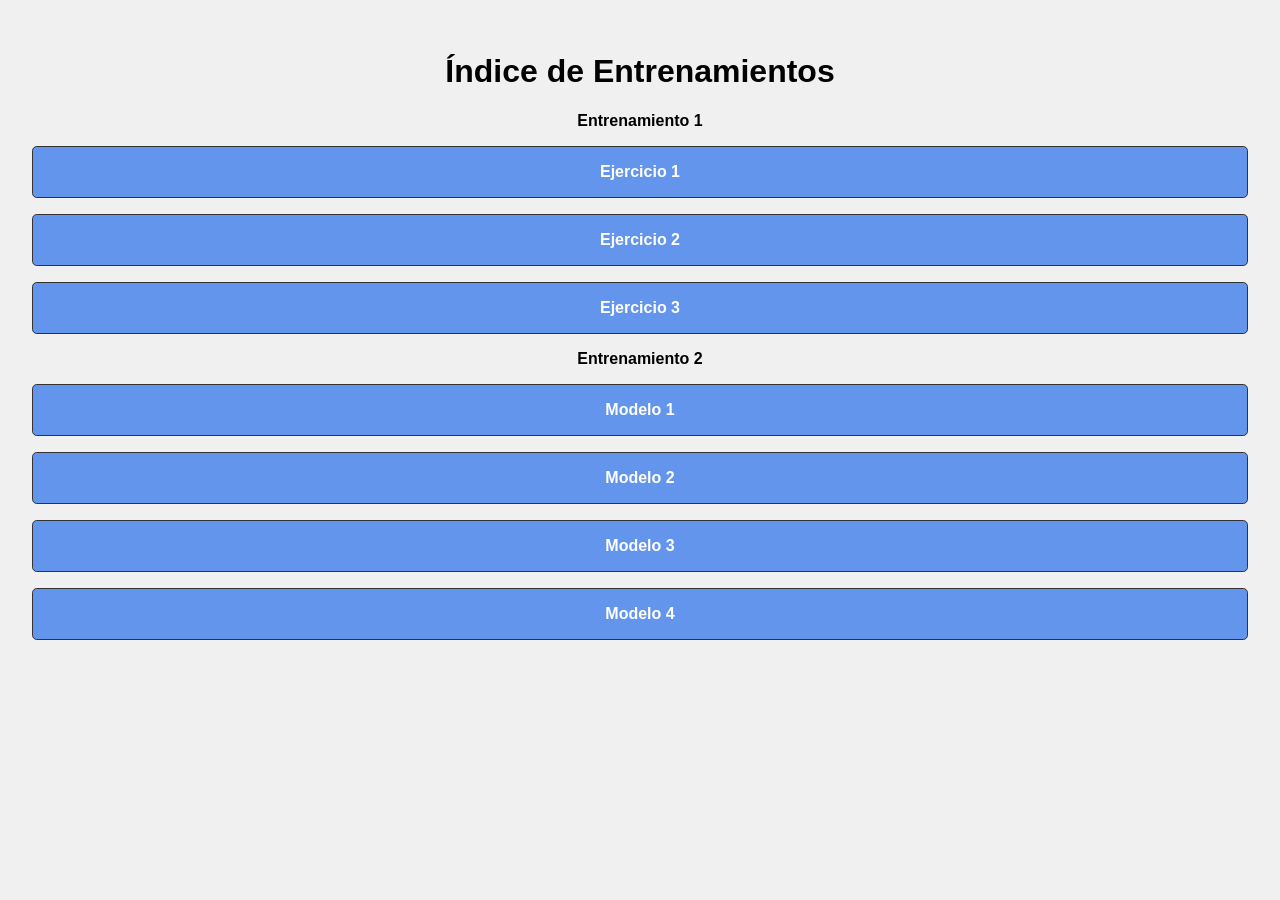
<file: index.html>
<!DOCTYPE html>
<html lang="es">

<head>
    <meta charset="UTF-8">
    <meta name="viewport" content="width=device-width, initial-scale=1.0">
    <title>Actividad-2</title>
    <link rel="stylesheet" href="./estilos-indice.css" />
</head>

<body>
    <main>
        <h1>Índice de Entrenamientos</h1>
        <p>Entrenamiento 1</p>

        <nav class="lista-ejercicios">
            <li><a href="./entrenamiento_01/ejercicio_01/index.html">Ejercicio 1</a></li>
            <li><a href="./entrenamiento_01/ejercicio_02/index.html">Ejercicio 2</a></li>
            <li><a href="./entrenamiento_01/ejercicio_03/index.html">Ejercicio 3</a></li>
        </nav>

        <p>Entrenamiento 2</p>

        <nav class="lista-ejercicios">
            <li><a href="./entrenamiento_02/modelo_01/index.html">Modelo 1</a></li>
            <li><a href="./entrenamiento_02/modelo_02/index.html">Modelo 2</a></li>
            <li><a href="./entrenamiento_02/modelo_03/index.html">Modelo 3</a></li>
            <li><a href="./entrenamiento_02/modelo_04/index.html">Modelo 4</a></li>
        </nav>
    </main>
</body>

</html>
</file>
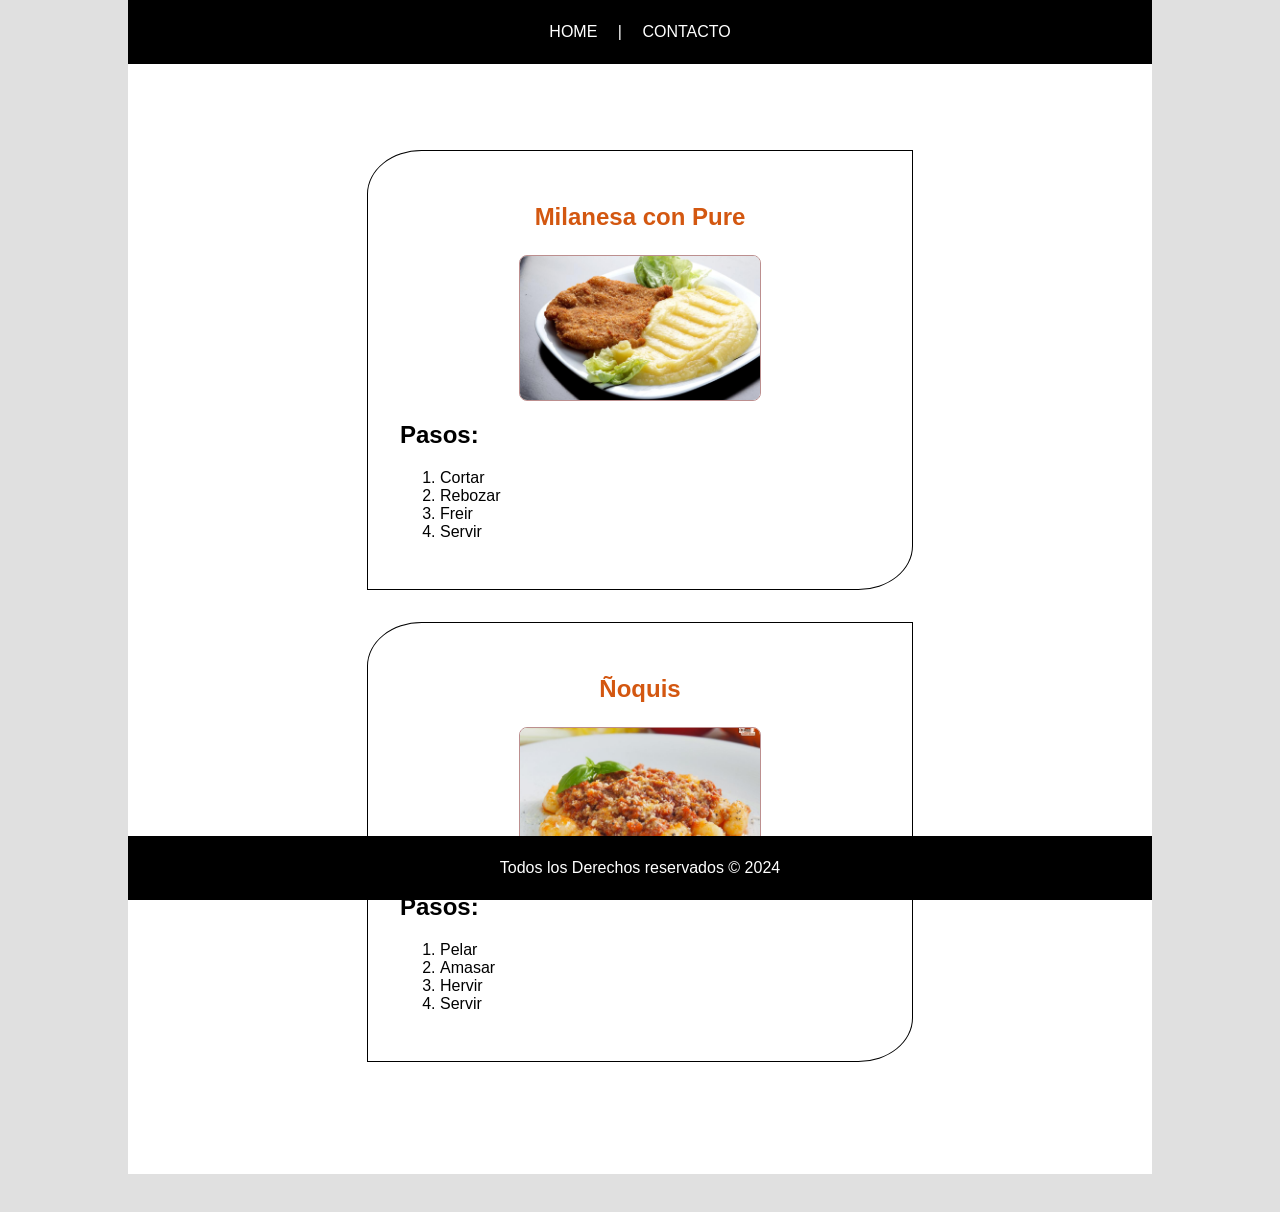
<file: entrenamiento_01/ejercicio2/index.html>
<!DOCTYPE html> 
<html lang="es">    
<head>
    <meta charset="UTF-8">
    <meta name="viewport" content="width=device-width, initial-scale=1.0">
    <title>ejercicio 2</title>   
    <link rel="stylesheet" href="estilos.css">

</head>
<body>
    <div class="contenedor-principal">
    <main>
       <header>
            <nav>
            <a href="index.html">HOME</a> |
            <a href="contacto.html">CONTACTO</a>
            </nav>
        </header>

       
                        <article class="contenedor-recetas"> 
                <h1>Milanesa con Pure</h1>
                <img src="img/milanesa.jpeg" alt="Milanesa" class="imagenes">
                <h2>Pasos:</h2>
                <ol>
                    <li> Cortar </li>
                    <li> Rebozar</li>
                    <li> Freir</li>
                    <li> Servir</li>
                </ol>
            </article>

                          <article class="contenedor-recetas"> 
                <h1>Ñoquis</h1>
                <img src="img/ñoquis.jpeg" alt="Ñoquis" class="imagenes">
                <h2>Pasos:</h2>
                <ol>
                    <li> Pelar </li>
                    <li> Amasar</li>
                    <li> Hervir</li>
                    <li> Servir</li>
                </ol>
            </article>
    </main>
    </div>
    
    <div class="contenedor-principal">
        <footer>
            <p>Todos los Derechos reservados &copy; 2024</p>
        </footer>
    </div>

</body>

</html>
</file>
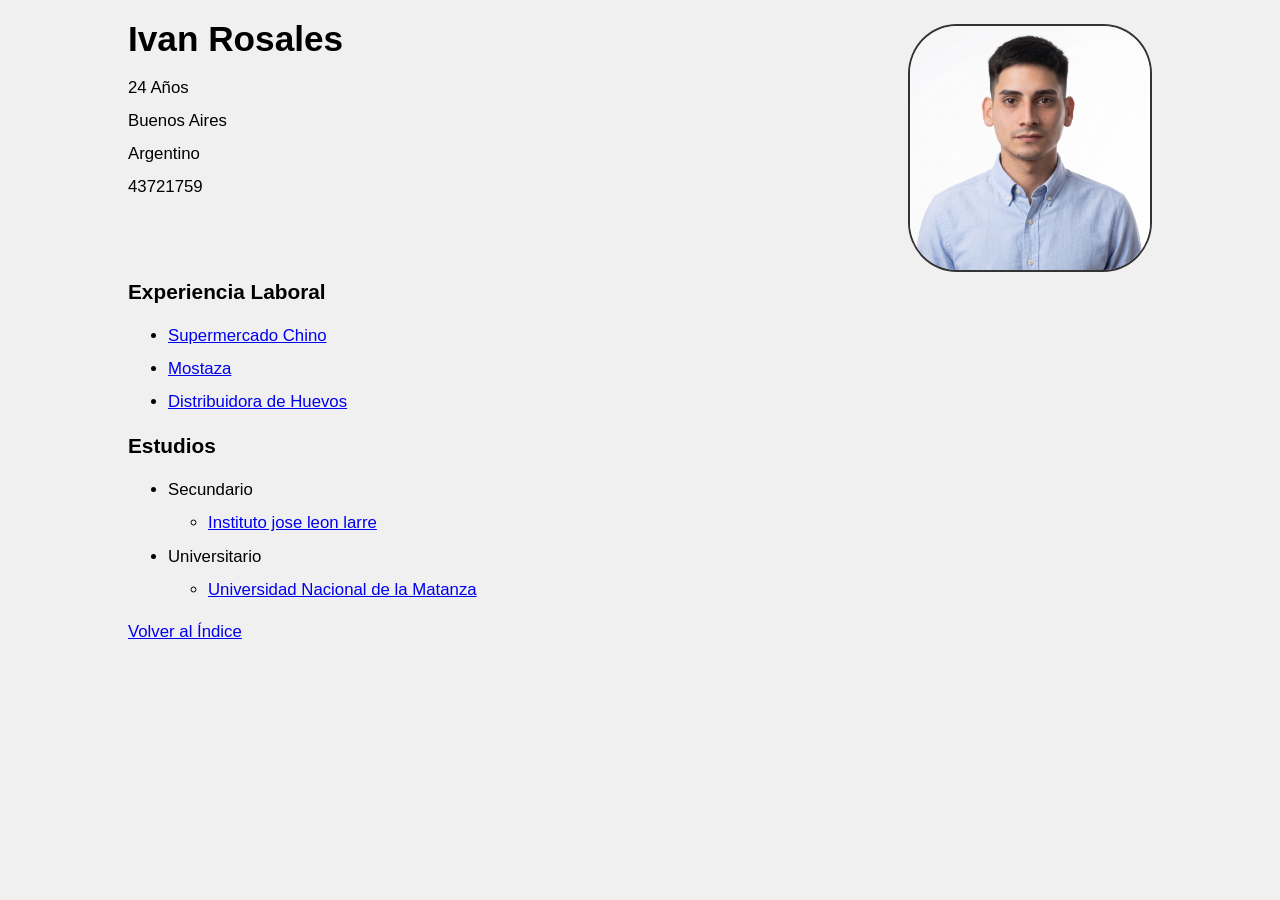
<file: entrenamiento_01/ejercicio_01/index.html>
<!DOCTYPE html>
<html lang="es">

<head>
    <meta charset="UTF-8" />
    <meta name="viewport" content="width=device-width, initial-scale=1.0" />
    <title>Entrenamiento 1</title>
    <link rel="stylesheet" href="./estilos.css" />
</head>

<body>
    <main class="contenedor_principal">

        <header class="encabezado-cv">
            <div class="datos-personales">
                <h1>Ivan Rosales</h1>
                <p>24 Años</p>
                <p>Buenos Aires</p>
                <p>Argentino</p>
                <p>43721759</p>
            </div>

            <img src="./fotos/foto-perfil.png" alt="Foto de Ivan Rosales" class="foto-perfil" />
        </header>

        <section class="experiencia-laboral">
            <h3>Experiencia Laboral</h3>
            <ul>
                <li><a href="./Experiencia-laboral/supermercado-chino.html">Supermercado Chino</a></li>
                <li><a href="./Experiencia-laboral/mostaza.html">Mostaza</a></li>
                <li><a href="./Experiencia-laboral/distribuidora-hueveria.html">Distribuidora de Huevos</a></li>
            </ul>
        </section>

        <section class="estudios">
            <h3>Estudios</h3>
            <ul>
                <li>Secundario
                    <ul>
                        <li><a href="./Estudios/instituto-jose-leon-larre.html">Instituto jose leon larre</a></li>
                    </ul>
                </li>
                <li>Universitario
                    <ul>
                        <li><a href="./Estudios/unlam.html">Universidad Nacional de la Matanza</a></li>
                    </ul>
                </li>
            </ul>
            </section>

            <a href="/index.html" class="enlace-indice">Volver al Índice</a>
    </main>
</body>

</html>
</file>
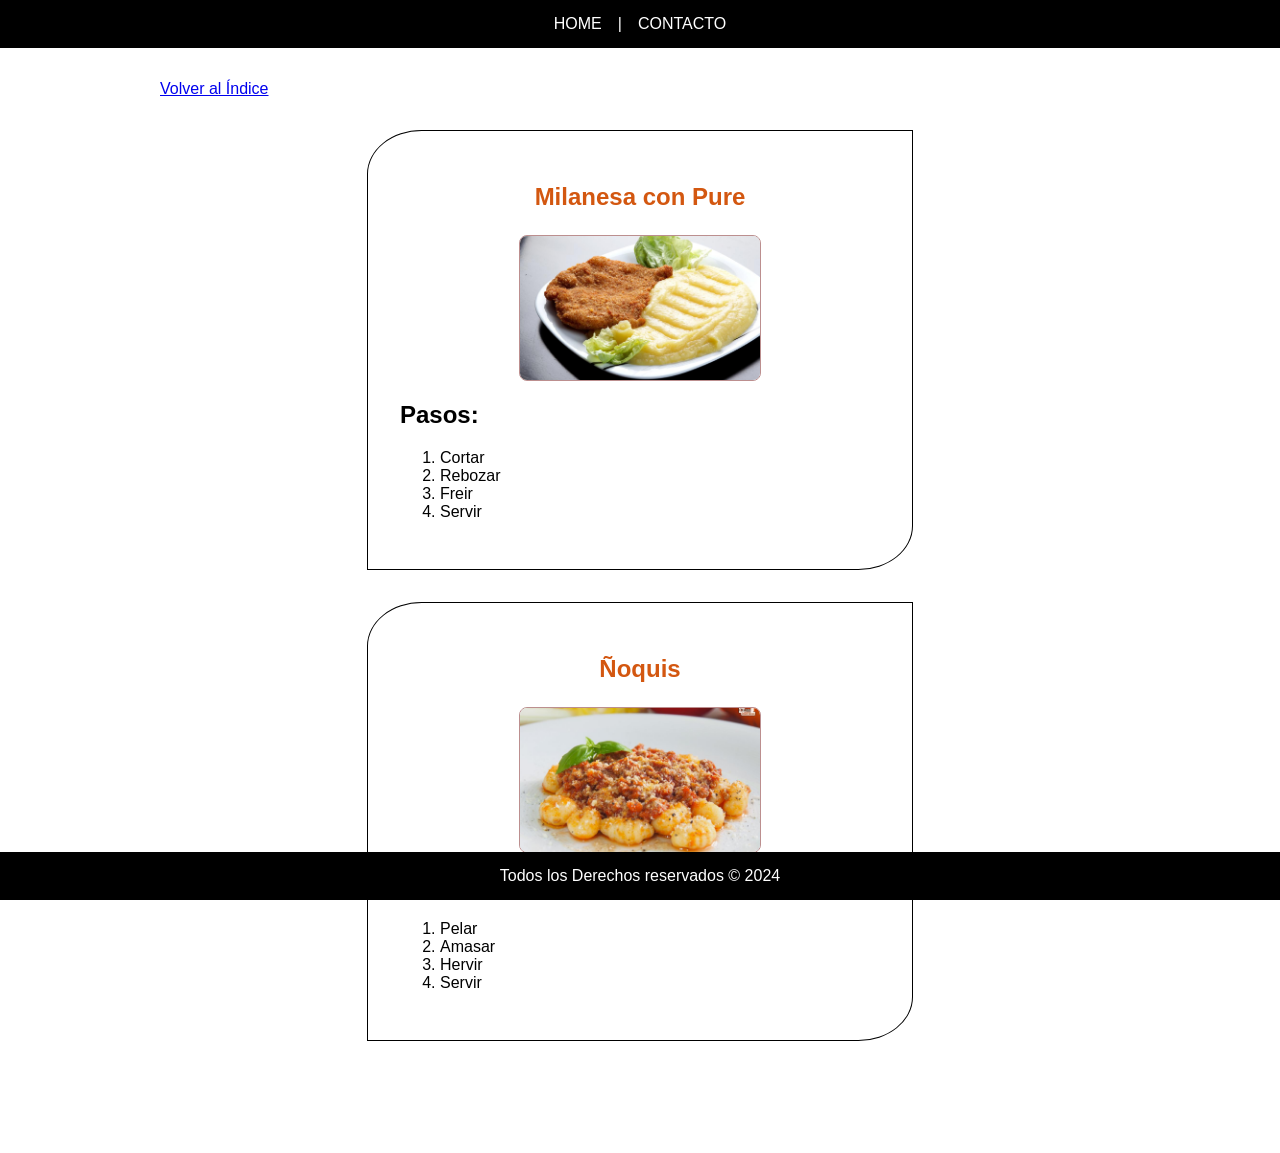
<file: entrenamiento_01/ejercicio_02/index.html>
<!DOCTYPE html>
<html lang="es">

<head>
    <meta charset="UTF-8">
    <meta name="viewport" content="width=device-width, initial-scale=1.0">
    <title>ejercicio 2</title>
    <link rel="stylesheet" href="./estilos.css">
</head>

<body>
    <header>
        <a href="./index.html">HOME</a> |
        <a href="./contacto.html">CONTACTO</a>
    </header>

    <main class="contenedor-principal">
        <a href="/index.html" class="enlace-indice">Volver al Índice</a>

        <article class="contenedor-recetas">
            <h1>Milanesa con Pure</h1>
            <img src="./img/milanesa.jpeg" alt="Milanesa" class="imagenes">
            <h2>Pasos:</h2>
            <ol>
                <li> Cortar </li>
                <li> Rebozar</li>
                <li> Freir</li>
                <li> Servir</li>
            </ol>
        </article>

        <article class="contenedor-recetas">
            <h1>Ñoquis</h1>
            <img src="./img/ñoquis.jpeg" alt="Ñoquis" class="imagenes">
            <h2>Pasos:</h2>
            <ol>
                <li> Pelar </li>
                <li> Amasar</li>
                <li> Hervir</li>
                <li> Servir</li>
            </ol>
        </article>

    </main>

    <footer>
        <p>Todos los Derechos reservados &copy; 2024</p>
    </footer>
</body>

</html>
</file>
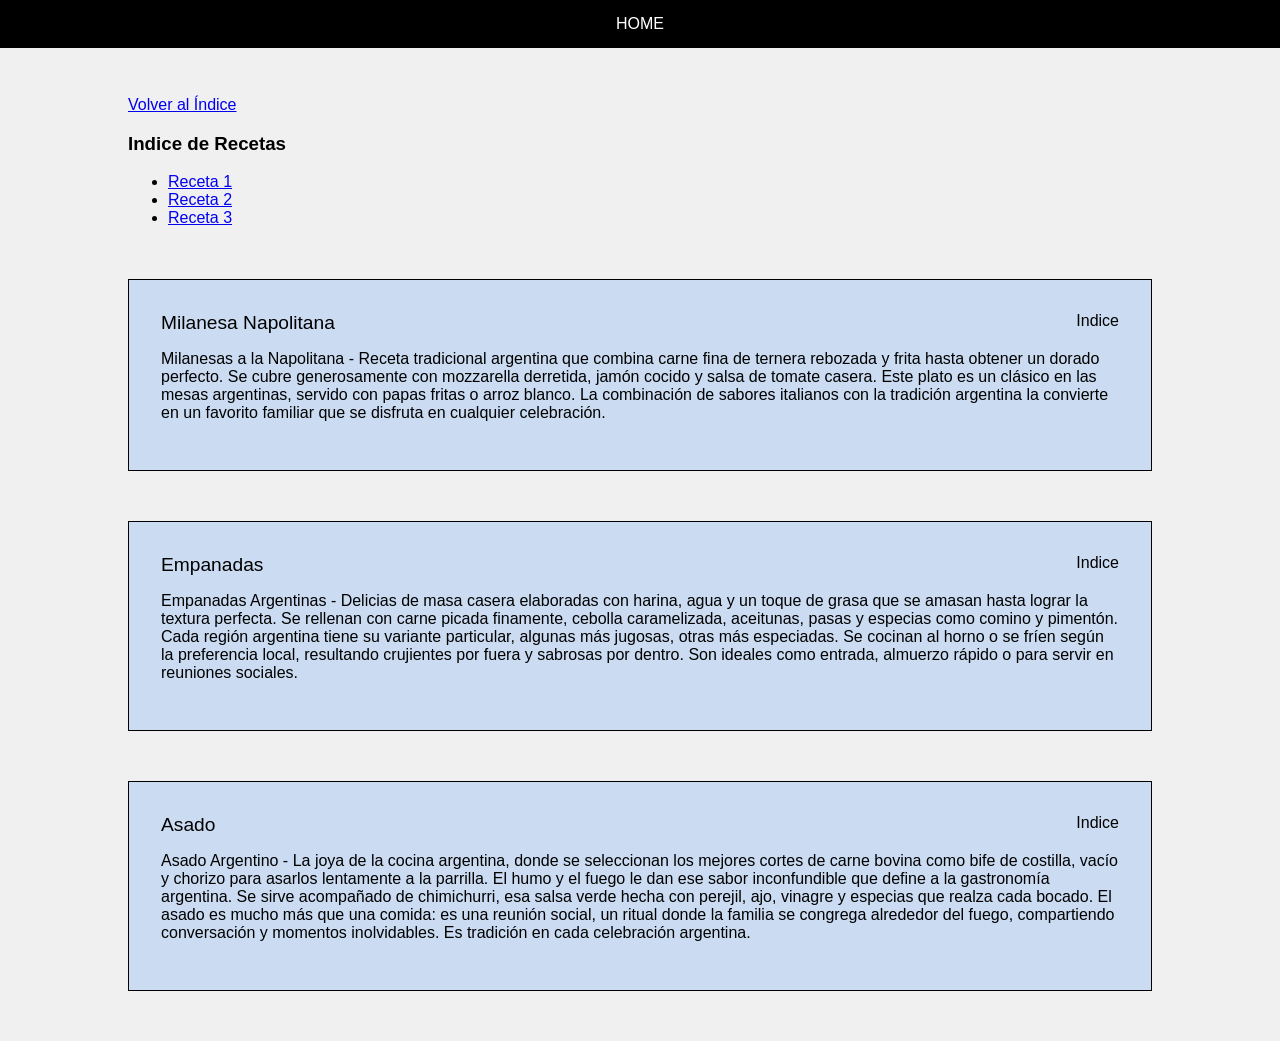
<file: entrenamiento_01/ejercicio_03/index.html>
<!DOCTYPE html>
<html lang="es">

<head>
    <meta charset="UTF-8" />
    <meta name="viewport" content="width=device-width, initial-scale=1.0" />
    <title>ejercicio 3</title>
    <link rel="stylesheet" href="./estilos.css" />
</head>

<body>
    <header>
        <a href="./index.html">HOME</a>
    </header>

    <main class="contenedor-principal">
        <a href="/index.html" class="enlace-indice">Volver al Índice</a>
        <section id="indice">
            <h3>Indice de Recetas</h3>
            <ul>
                <li><a href="#receta-1">Receta 1</a></li>
                <li><a href="#receta-2">Receta 2</a></li>
                <li><a href="#receta-3">Receta 3</a></li>
            </ul>
        </section>

        <br>
        <br>

        <section id="receta-1" class="caja-receta">
            <div class="encabezado-receta">
                <h4>Milanesa Napolitana</h4>
                <a href="#indice" class="link-volver">Indice </a>
            </div>
            <p>Milanesas a la Napolitana - Receta tradicional argentina que combina carne fina de ternera rebozada y
                frita hasta obtener un dorado perfecto. Se cubre generosamente con mozzarella derretida, jamón cocido y
                salsa de tomate casera. Este plato es un clásico en las mesas argentinas, servido con papas fritas o
                arroz blanco. La combinación de sabores italianos con la tradición argentina la convierte en un favorito
                familiar que se disfruta en cualquier celebración.</p>
        </section>

        <br>

        <section id="receta-2" class="caja-receta">
            <div class="encabezado-receta">
                <h4>Empanadas</h4>
                <a href="#indice" class="link-volver">Indice </a>
            </div>
            <p>Empanadas Argentinas - Delicias de masa casera elaboradas con harina, agua y un toque de grasa que se
                amasan hasta lograr la textura perfecta. Se rellenan con carne picada finamente, cebolla caramelizada,
                aceitunas, pasas y especias como comino y pimentón. Cada región argentina tiene su variante particular,
                algunas más jugosas, otras más especiadas. Se cocinan al horno o se fríen según la preferencia local,
                resultando crujientes por fuera y sabrosas por dentro. Son ideales como entrada, almuerzo rápido o para
                servir en reuniones sociales.</p>
        </section>

        <br>

        <section id="receta-3" class="caja-receta">
            <div class="encabezado-receta">
                <h4>Asado</h4>
                <a href="#indice" class="link-volver">Indice </a>
            </div>
            <p>Asado Argentino - La joya de la cocina argentina, donde se seleccionan los mejores cortes de carne bovina
                como bife de costilla, vacío y chorizo para asarlos lentamente a la parrilla. El humo y el fuego le dan
                ese sabor inconfundible que define a la gastronomía argentina. Se sirve acompañado de chimichurri, esa
                salsa verde hecha con perejil, ajo, vinagre y especias que realza cada bocado. El asado es mucho más que
                una comida: es una reunión social, un ritual donde la familia se congrega alrededor del fuego,
                compartiendo conversación y momentos inolvidables. Es tradición en cada celebración argentina.</p>
        </section>

        <br>
    </main>
</body>

</html>
</file>
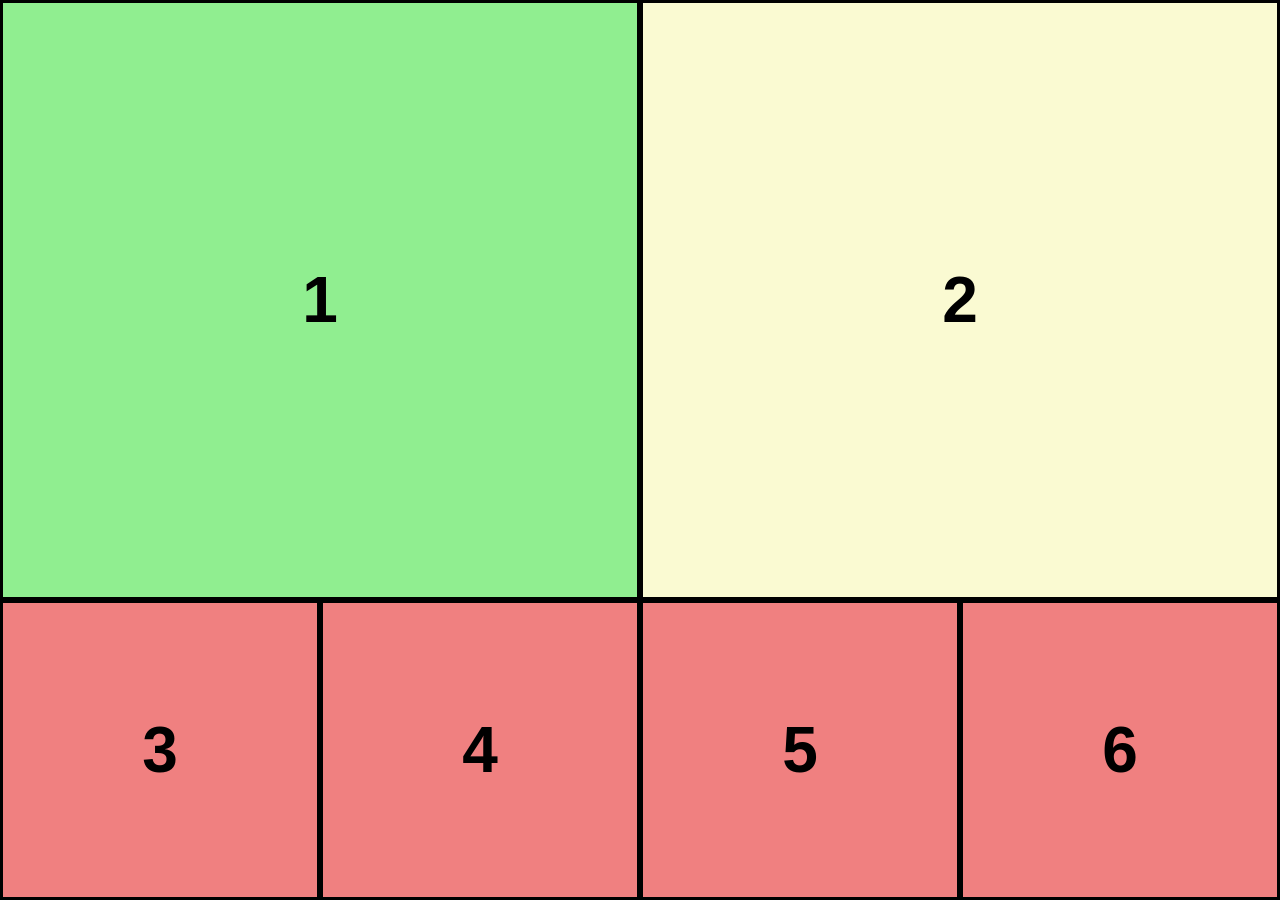
<file: entrenamiento_02/modelo_01/index.html>
<html lang="es">
<head>
    <meta charset="UTF-8">
    <meta name="viewport" content="width=device-width, initial-scale=1.0, maximum-scale=1.0">
    <title>Modelo 1</title>
    <link href="./styles.css" rel="stylesheet">
</head>
<body>
    <main>
        <div class="box-1">
            <p>1</p>
        </div>
        <div class="separator"></div>
        <div class="box-2">
            <p>2</p>
        </div>
        <div class="box-3">
            <p>3</p>
        </div>
        <div class="box-4">
            <p>4</p>
        </div>
        <div class="box-5">
            <p>5</p>
        </div>
        <div class="box-6">
            <p>6</p>
        </div>
    </main>
</body>
</html>
</file>
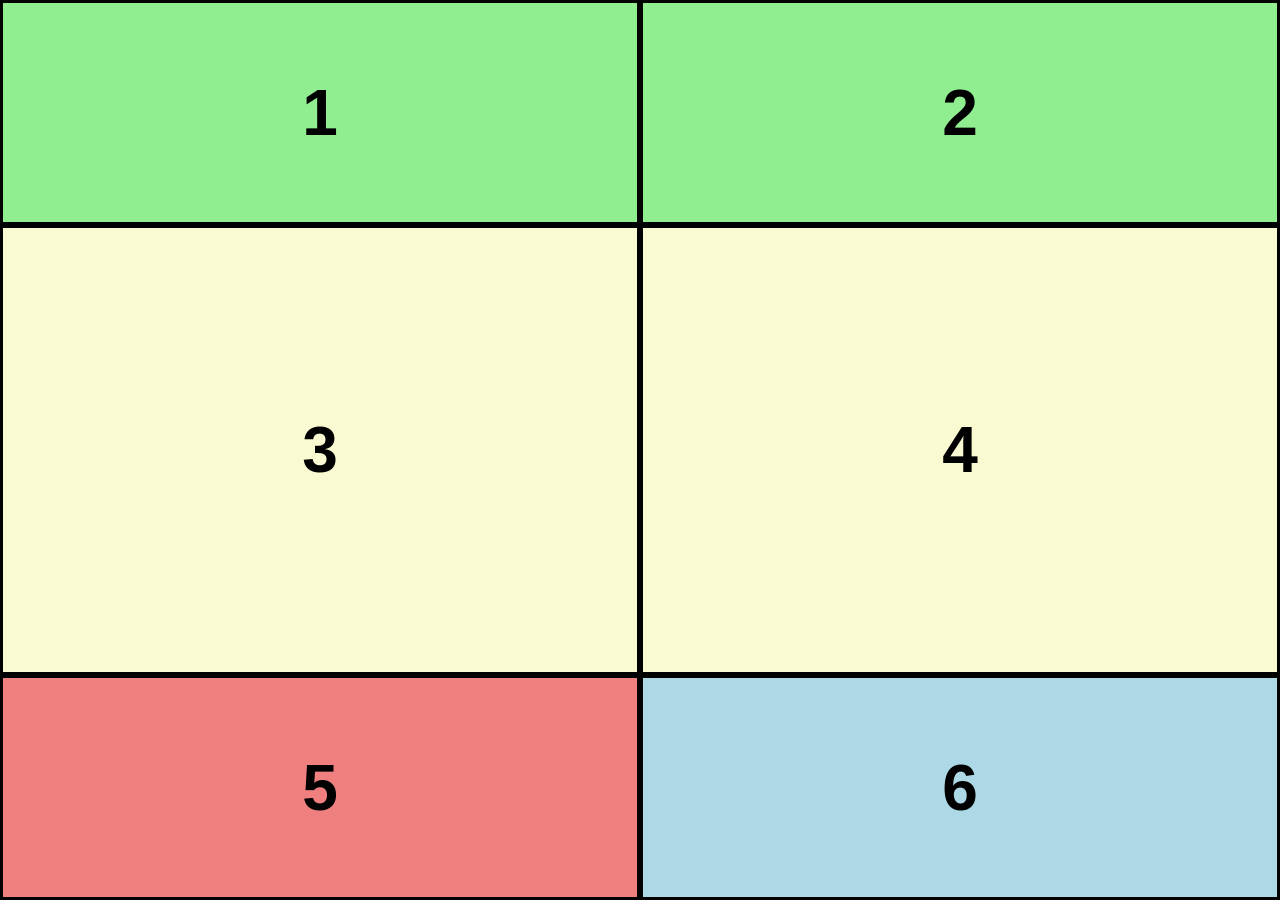
<file: entrenamiento_02/modelo_02/index.html>
<html lang="en">
<head>
    <meta charset="UTF-8">
    <meta name="viewport" content="width=device-width, initial-scale=1.0">
    <title>Modelo 2</title>
    <link href="./styles.css" rel="stylesheet">
</head>
<body>
    <main>
        <div class="box-1">
            <p>1</p>
        </div>
        <div class="box-2">
            <p>2</p>
        </div>
        <div class="box-3">
            <p>3</p>
        </div>
        <div class="box-4">
            <p>4</p>
        </div>
        <div class="box-5">
            <p>5</p>
        </div>
        <div class="box-6">
            <p>6</p>
        </div>
    </main>
</body>
</html>
</file>
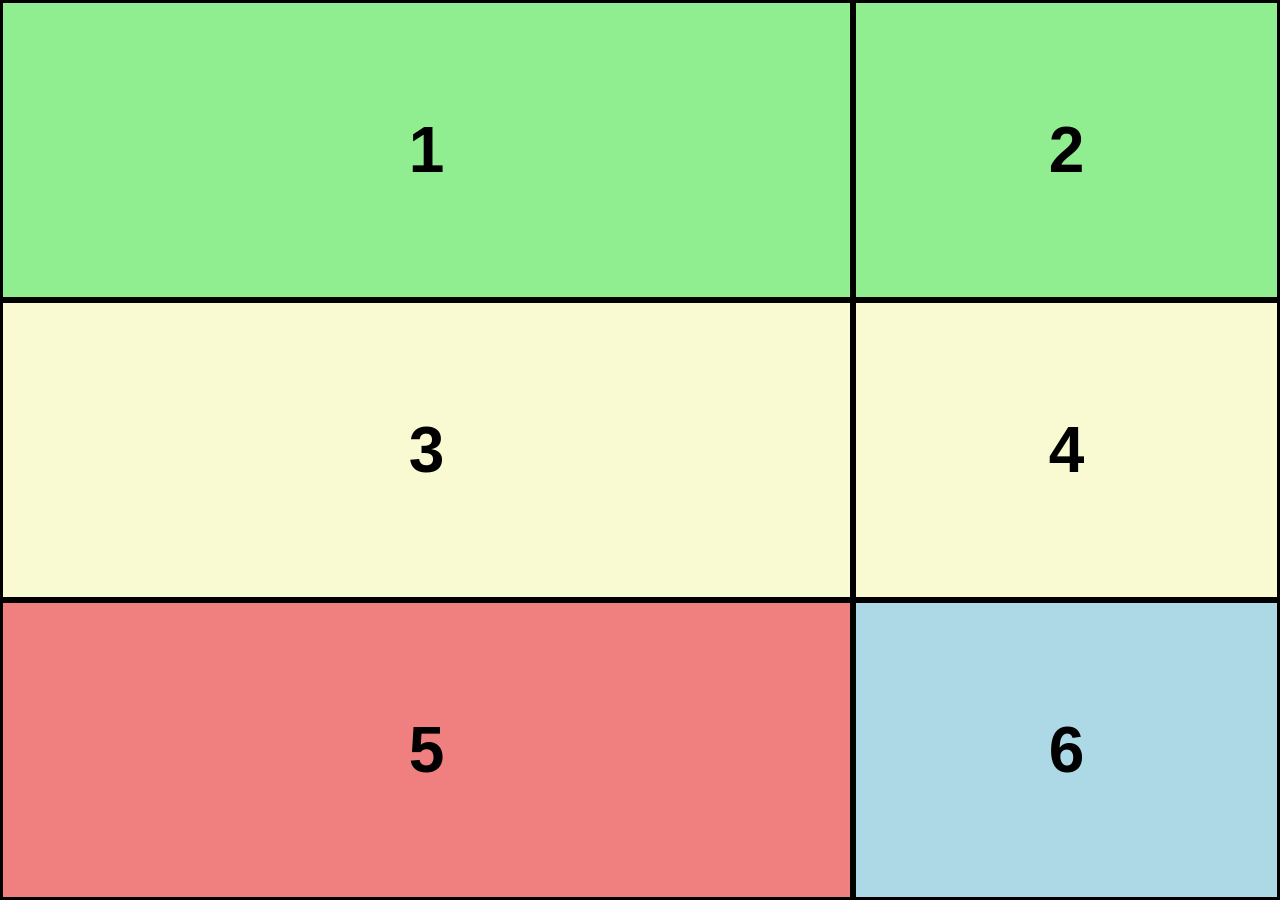
<file: entrenamiento_02/modelo_03/index.html>
<html lang="en">
<head>
    <meta charset="UTF-8">
    <meta name="viewport" content="width=device-width, initial-scale=1.0">
    <title>Modelo 3</title>
    <link href="./styles.css" rel="stylesheet">
</head>
<body>
    <main>
        <div class="box-1">
            <p>1</p>
        </div>
        <div class="box-2">
            <p>2</p>
        </div>
        <div class="box-3">
            <p>3</p>
        </div>
        <div class="box-4">
            <p>4</p>
        </div>
        <div class="box-5">
            <p>5</p>
        </div>
        <div class="box-6">
            <p>6</p>
        </div>
    </main>
</body>
</html>
</file>
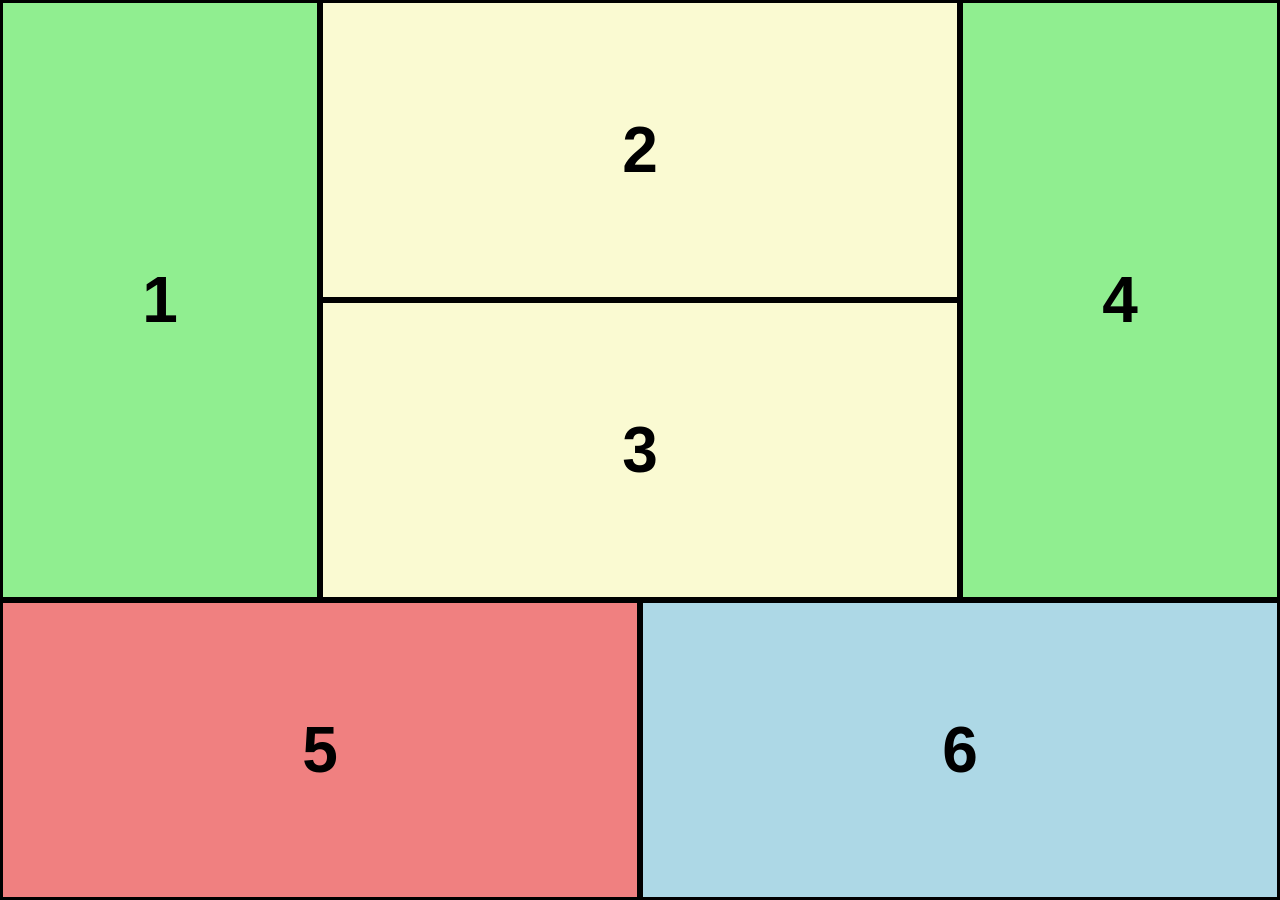
<file: entrenamiento_02/modelo_04/index.html>
<html lang="en">
<head>
    <meta charset="UTF-8">
    <meta name="viewport" content="width=device-width, initial-scale=1.0">
    <title>Modelo 4</title>
    <link href="./styles.css" rel="stylesheet">
</head>
<body>
    <main>
        <div class="box-1">
            <p>1</p>
        </div>
        <div class="box-2">
            <p>2</p>
        </div>
        <div class="box-3">
            <p>3</p>
        </div>
        <div class="box-4">
            <p>4</p>
        </div>
        <div class="box-5">
            <p>5</p>
        </div>
        <div class="box-6">
            <p>6</p>
        </div>
    </main>
</body>
</html>
</file>
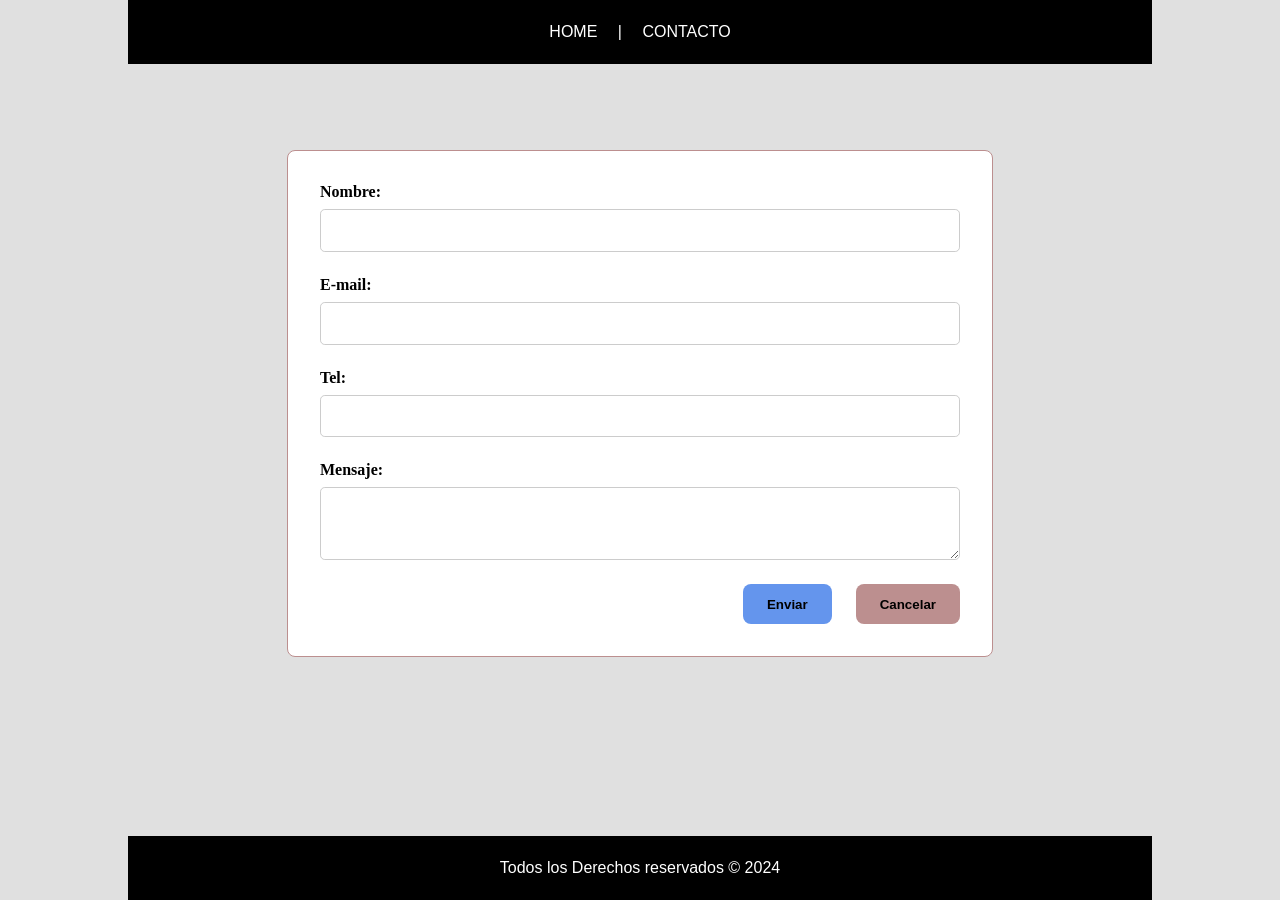
<file: entrenamiento_01/ejercicio2/contacto.html>
<!DOCTYPE html> 
<html lang="es">
<head>
    <meta charset="UTF-8">
    <meta name="viewport" content="width=device-width, initial-scale=1.0">
    <title>Contacto</title>
    <link rel="stylesheet" href="estilos.css">

</head> 

    <body>
        <div class="contenedor-principal">

        <header>
            <nav>
            <a href="index.html">HOME</a> |
            <a href="contacto.html">CONTACTO</a>
            </nav>
        </header>
        </div>

        <main>

            <form action="#" method="post" class="formulario-contacto">
                <div class="campo">
                    <label for="nombre">Nombre:</label>
                    <input type="text" id="nombre" name="nombre" required>
                </div>
                <div class="campo">
                    <label for="email">E-mail:</label>
                    <input type="email" id="email" name="email" required>
                </div>
                <div class="campo">
                    <label for="tel">Tel:</label>
                    <input type="tel" id="tel" name="tel"  required>
                </div>
                <div class="campo">
                    <label for="mensaje">Mensaje:</label>
                    <textarea id="mensaje" name="mensaje" rows="3" required></textarea>
                </div>

                <div class="botones">
                    <button type="submit" class="enviar">Enviar</button >
                    <button type="reset" class="cancelar">Cancelar</button>
                </div>
            </form>


        </main>

        <div class="contenedor-principal">
        <footer>
            <p>Todos los Derechos reservados &copy; 2024</p>
        </footer>
    </div>

    </body>
</html>
</file>
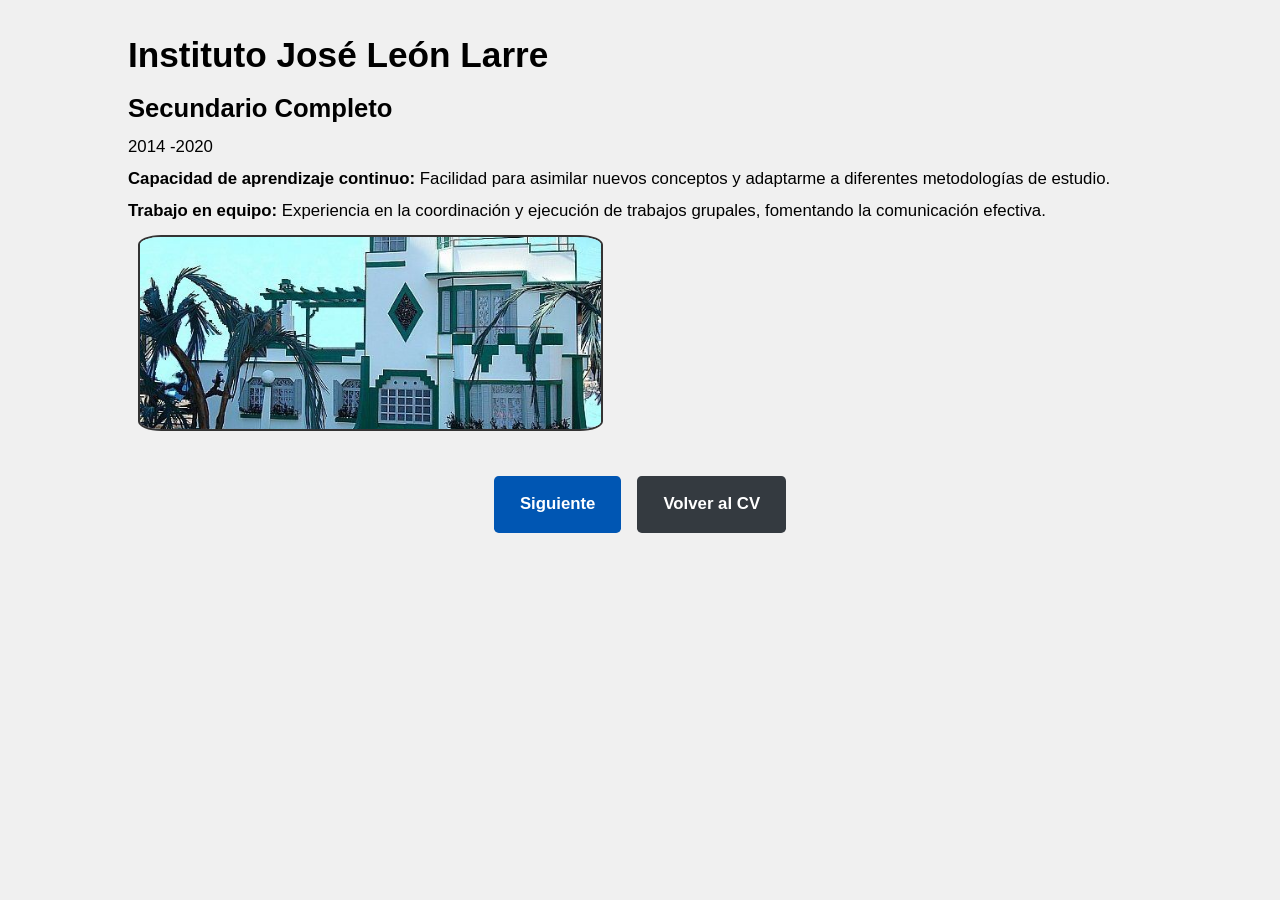
<file: entrenamiento_01/ejercicio_01/Estudios/instituto-jose-leon-larre.html>
<!DOCTYPE html>
<html lang="es">
<head>
    <meta charset="UTF-8">
    <meta name="viewport" content="width=device-width, initial-scale=1.0">
    <link rel="stylesheet" href="../estilos.css">
    <title>Instituto José León Larre - Estudios</title>
</head>

<body>
    <main class="contenedor_principal">
        <h1>Instituto José León Larre</h1>
        <h2>Secundario Completo</h2>
        <p>2014 -2020</p>
        <p> <strong>Capacidad de aprendizaje continuo:</strong> Facilidad para asimilar nuevos conceptos y adaptarme a diferentes metodologías de estudio.
        </p>
        <p><strong>Trabajo en equipo:</strong> Experiencia en la coordinación y ejecución de trabajos grupales, fomentando la comunicación efectiva.</p>

        <img src="../fotos/jose-leon-larre.jpg" alt="Foto del Instituto José León Larre" class="imagenes" />
        
        <nav class="contenedor-botones">
            <a href="../Estudios/unlam.html" class="boton-navegacion siguiente">Siguiente</a>
            <a href="../index.html" class="boton-navegacion volver">Volver al CV</a>
        </nav>
    </main>
</body>

</html>
</file>
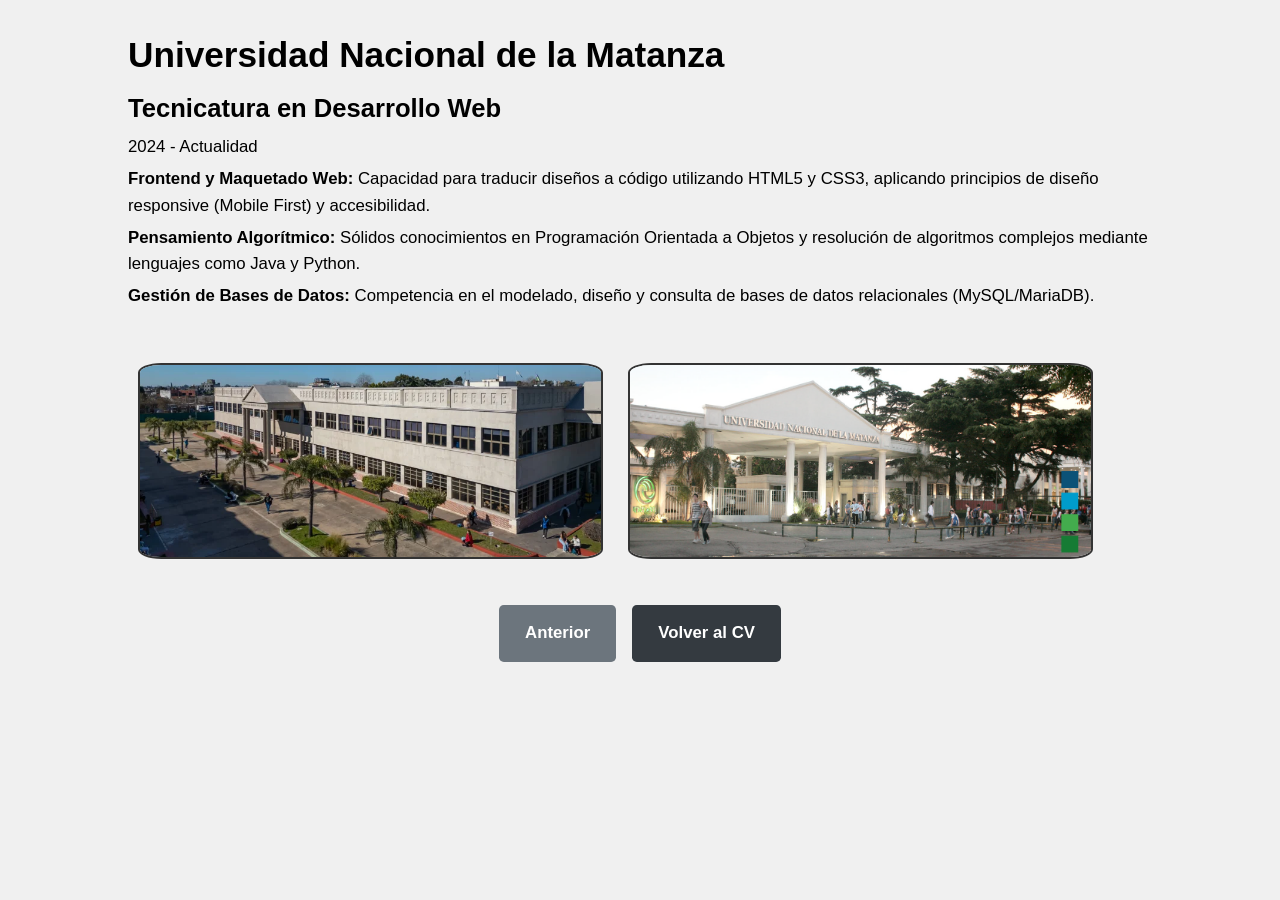
<file: entrenamiento_01/ejercicio_01/Estudios/unlam.html>
<!DOCTYPE html>
<html lang="es">
<head>
    <meta charset="UTF-8">
    <meta name="viewport" content="width=device-width, initial-scale=1.0">
    <link rel="stylesheet" href="../estilos.css">
    <title>Universidad Nacional de la Matanza</title>
</head>
<body>
    <main class="contenedor_principal">
        <section class="competencias">
            <h1>Universidad Nacional de la Matanza</h1>
            <h2>Tecnicatura en Desarrollo Web</h2>
            <p>2024 - Actualidad</p>
            <p>
                <strong>Frontend y Maquetado Web:</strong> Capacidad para traducir diseños a código utilizando HTML5 y CSS3, aplicando principios de diseño responsive (Mobile First) y accesibilidad.
            </p>
            <p>
                <strong>Pensamiento Algorítmico:</strong> Sólidos conocimientos en Programación Orientada a Objetos y resolución de algoritmos complejos mediante lenguajes como Java y Python.
            </p>
            <p>
                <strong>Gestión de Bases de Datos:</strong> Competencia en el modelado, diseño y consulta de bases de datos relacionales (MySQL/MariaDB).
            </p>
        </section>

        <img class="contenedor-imagenes-unlam">
            <img src="../fotos/unlam.webp" alt="Foto de la Universidad Nacional de la Matanza" class="imagenes" />
            <img src="../fotos/unlam-2.png" alt="Foto de la Universidad Nacional de la Matanza" class="imagenes" />
        </img>
        
        <nav class="contenedor-botones">
            <a href="../Estudios/instituto-jose-leon-larre.html" class="boton-navegacion anterior">Anterior</a>
            <a href="../index.html" class="boton-navegacion volver">Volver al CV</a>
        </nav>
    </main>
</body>

</html>
</file>
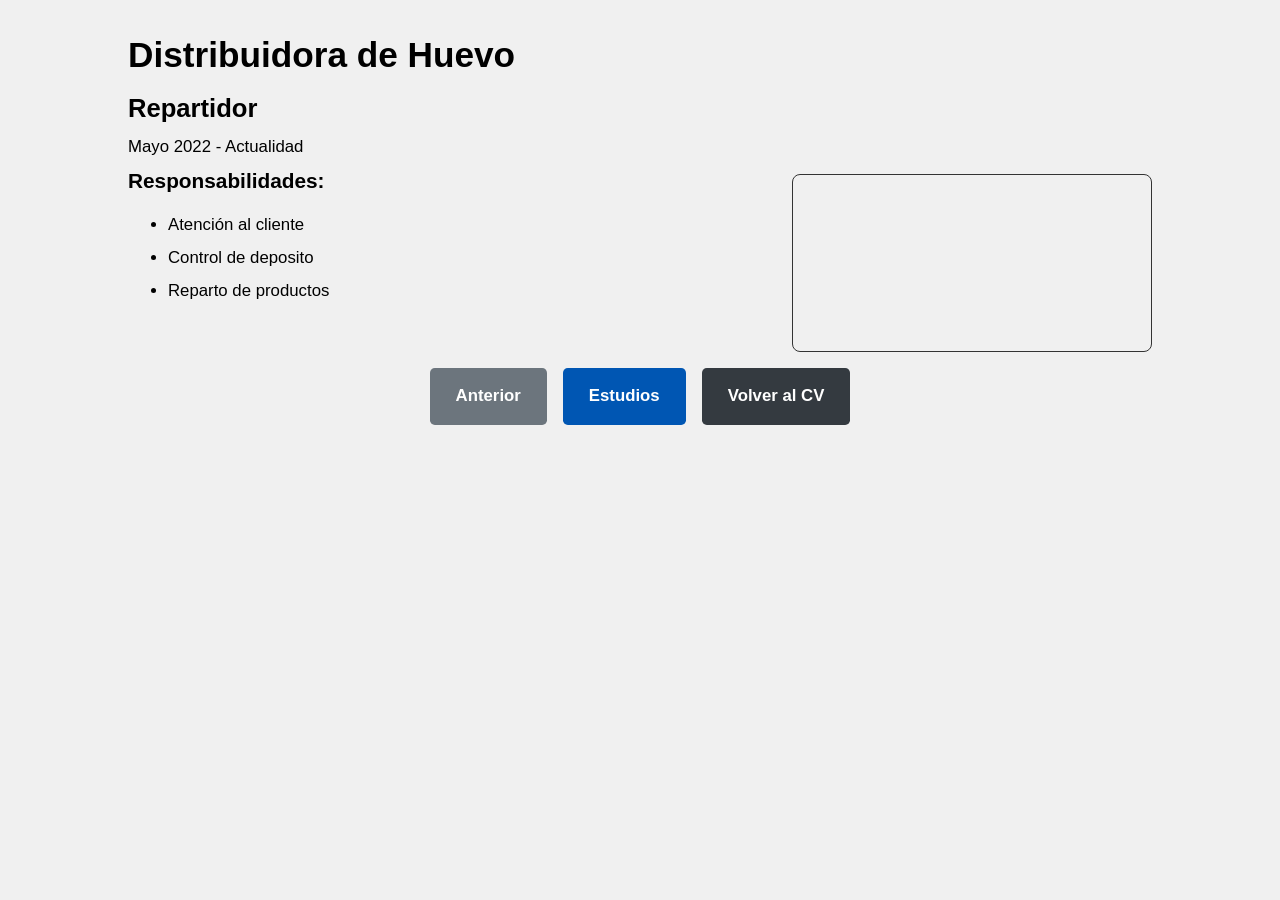
<file: entrenamiento_01/ejercicio_01/Experiencia-laboral/distribuidora-hueveria.html>
<!DOCTYPE html>
<html lang="es">
<head>
    <meta charset="UTF-8">
    <meta name="viewport" content="width=device-width, initial-scale=1.0">
    <link rel="stylesheet" href="../estilos.css">
    <title>Distribuidora de Huevo - Experiencia Laboral</title>
</head>
<body>
    <main class="contenedor_principal">
        <h1>Distribuidora de Huevo</h1>
        <h2>Repartidor</h2>
        <p>Mayo 2022 - Actualidad</p>
        
        <map class="contenedor-mapa">
            <iframe src="https://www.google.com/maps/embed?pb=!1m18!1m12!1m3!1d26223.66935188568!2d-58.64065825939176!3d-34.75663395547256!2m3!1f0!2f0!3f0!3m2!1i1024!2i768!4f13.1!3m3!1m2!1s0x95bcc575ea8aa837%3A0x7d0700def7dc9c37!2sHuevo%20x%20mayor%20y%20menor!5e0!3m2!1ses!2sar!4v1776641265729!5m2!1ses!2sar"
             class="mapa-google"
             style="border:0;" 
             allowfullscreen="" 
             loading="lazy" 
             referrerpolicy="no-referrer-when-downgrade">
            </iframe>
        </map>
    
        <section class="descripcion">
            <h3>Responsabilidades:</h3>
            <ul>
                <li>Atención al cliente</li>
                <li>Control de deposito</li>
                <li>Reparto de productos</li>
            </ul>
        </section>

        <nav class="contenedor-botones">
            <a href="../Experiencia-laboral/mostaza.html" class="boton-navegacion anterior">Anterior</a>
            <a href="../Estudios/instituto-jose-leon-larre.html" class="boton-navegacion siguiente">Estudios</a>
            <a href="../index.html" class="boton-navegacion volver">Volver al CV</a>
        </nav>
    </main>
</body>

</html>
</file>
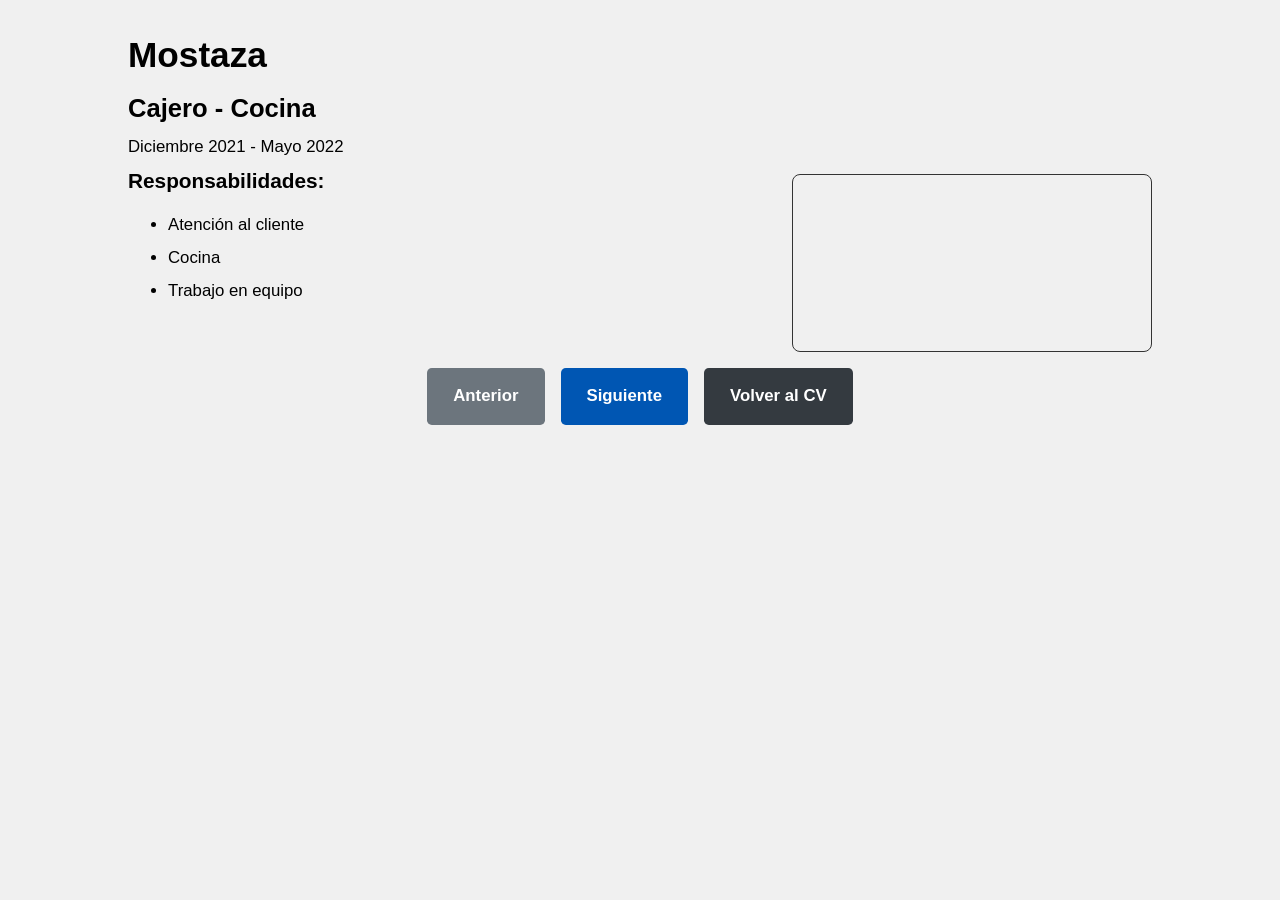
<file: entrenamiento_01/ejercicio_01/Experiencia-laboral/mostaza.html>
<!DOCTYPE html>
<html lang="es">
<head>
    <meta charset="UTF-8">
    <meta name="viewport" content="width=device-width, initial-scale=1.0">
    <link rel="stylesheet" href="../estilos.css">
    <title>Mostaza - Experiencia Laboral</title>
</head>
<body>
    <main class="contenedor_principal">

        <h1>Mostaza</h1>
        <h2>Cajero - Cocina</h2>
        <p>Diciembre 2021 - Mayo 2022</p>
        
        <map class="contenedor-mapa">
            <iframe src="https://www.google.com/maps/embed?pb=!1m18!1m12!1m3!1d104937.77188698309!2d-58.58821441867418!3d-34.722696307990326!2m3!1f0!2f0!3f0!3m2!1i1024!2i768!4f13.1!3m3!1m2!1s0x95bcc9e294c76461%3A0xd18c6154d53b3dfe!2sMostaza!5e0!3m2!1ses!2sar!4v1776640764973!5m2!1ses!2sar"
             class="mapa-google"
             style="border:0;" 
             allowfullscreen="" 
             loading="lazy" 
             referrerpolicy="no-referrer-when-downgrade">
            </iframe>
        </map>
        
        <section class="descripcion">
            <h3>Responsabilidades:</h3>
            <ul>
                <li>Atención al cliente</li>
                <li>Cocina</li>
                <li>Trabajo en equipo</li>
            </ul>
        </section>

        <nav class="contenedor-botones">
            <a href="../Experiencia-laboral/supermercado-chino.html" class="boton-navegacion anterior">Anterior</a>
            <a href="../Experiencia-laboral/distribuidora-hueveria.html" class="boton-navegacion siguiente">Siguiente</a>
            <a href="../index.html" class="boton-navegacion volver">Volver al CV</a>
        </nav>
    </main>

</body>
</html>
</file>
<file: estilos-indice.css>
body {
            font-family: Arial, sans-serif;
            background-color: #f0f0f0;
            margin: 0;
            padding: 2rem;
        }
        h1 {
            text-align: center;
        }

        p{
            text-align: center;
            font-weight: bold;
        }

        .lista-ejercicios {
            list-style: none;
            padding: 0;
            display: flex;
            flex-direction: column;
            gap: 1rem;
        }

        .lista-ejercicios a {
            display: block;
            background-color: cornflowerblue;
            color: white;
            text-decoration: none;
            padding: 1rem;
            text-align: center;
            border-radius: 0.3rem;
            font-weight: bold;
            border-color: #333;
            border: 0.1rem solid #333;

        }

        /* Efecto al pasar el mouse por los links */
        .lista-ejercicios a:hover {
            background-color: #4b88d6; 
        }
</file>
<file: entrenamiento_01/ejercicio2/estilos.css>
body{
        margin: 3% auto;
        background-color: #e0e0e0;
    } 

    .contenedor-principal{
        width: 80%;
        height: 100%;
        margin: 0 auto;
        background-color: #ffffff;
        min-height: 100%;
        box-sizing: border-box;
        font-family: Arial, Helvetica, sans-serif;
    }

        header{
        position: fixed;
        top: 0;
        left: 10%;
        width: 80%;
        height: 4rem;
        margin: 0 auto;
        background-color: black;
        color: white;
        display: flex;
        justify-content: center;
        align-items: center;
        z-index: 1000;
    }

    header a {
        color: white;
        text-decoration: none;
        margin: 0 1rem;

    }

        footer{
        position: fixed;
        bottom: 0;
        left: 10%;
        width: 80%;
        height: 4rem;
        margin: 0 auto;
        background-color: black;
        color: white;
        display: flex;
        justify-content: center;
        align-items: center;
    }

    .contenedor-recetas{
        max-width: 30rem;
        margin: 2rem auto;
        background-color: white;
        padding: 2rem;
        border: 0.1rem solid black  ;
        border-top-left-radius: 10%;
        border-bottom-right-radius: 10%;
    }

    .contenedor-recetas h1 {
        text-align: center;
        margin-bottom: 1.5rem;
        color: rgb(211, 87, 16);
    }

        .imagenes{
        height: 9rem;
        width: 15rem;
        object-fit: cover;
        display: block;
        margin: 0 auto;  
        border: 0.1rem solid rosybrown;
        border-radius: 0.5rem;      
    }

    .formulario-contacto{
        max-width: 40rem;
        margin: 2rem auto;
        background-color: white;
        padding: 2rem;
        border: 0.1rem solid rosybrown;
        border-radius: 0.5rem;
    }

    .campo{
        display: flex;
        flex-direction: column;
        margin-bottom: 1.5rem;

    }

    .campo label{
        margin-bottom: 0.5rem;
        font-weight: bold;
    }

    .campo input,
    .campo textarea{
        padding: 0.8rem;
        border: 0.1rem solid #ccc;
        border-radius: 0.3rem;
        font-family: Arial, Helvetica, sans-serif;
        
    }

    .botones{
        display: flex;
        justify-content: flex-end;
        gap: 1.5rem;
        margin-top: 1rem;
    }

    .botones button{
        padding: 0.8rem 1.5rem;
        border: none;
        border-radius: 0.5rem;
        color: black;
        cursor: pointer;
        font-weight: bold;
    }

    .botones button.enviar{
        background-color: cornflowerblue;
    }

    .botones button.cancelar{
        background-color: rosybrown;
    }

main{
    padding: 5rem 2rem;
}
</file>
<file: entrenamiento_01/ejercicio_01/estilos.css>
html {
    height: 100%;
}

body {
    font-family: Arial, sans-serif;
    color: black;
    background-color: #f0f0f0;
    margin: 0;
    height: 100%;
    overflow-x: hidden;
    font-size: 1.05rem;
    line-height: 1.6;
}

.contenedor_principal{
    margin: 0 auto;
    width: 80%;
    height: 100%;
    display: block;
    padding: 1rem 0;
    box-sizing: border-box;
}

h1 {
    margin: 1rem 0 0.8rem 0;
    font-size: 2.2rem;
    line-height: 1.3;
}

h2{
    margin: 0.3rem 0 0.5rem 0;
    font-size: 1.6rem;
    line-height: 1.4;
}

h3{
    margin: 0.3rem 0 0.5rem 0;
    font-size: 1.3rem;
    line-height: 1.4;
}

p {
    margin: 0.3rem 0;
}

li{
    margin: 0.5rem 0;
    line-height: 1.5;
}

.encabezado-cv{
    display: flex;
    justify-content: space-between;
    align-items: flex-start;
    margin-bottom: 0.1rem;
    margin-top: 0;
    gap: 1rem;
}

.datos-personales h1{
    display: flex;
    flex-direction: column;
    align-items: flex-start;
    margin-top: 0;
    margin-bottom: 0.8rem;
}

.datos-personales p {
    margin: 0.4rem 0;
}

.foto-perfil {
    margin-top: 0.5rem;
    width: 15rem;
    height: auto; 
    border-radius: 20%;
    border: 0.15rem solid #333;
}

.imagenes{
    display: inline-block;
    width: 45%;
    height: 12rem;
    object-fit: cover;
    border-radius: 5%;
    border: 0.15rem solid #333;
    margin: 0.5% 1%;
}

.contenedor-botones {
    display: flex;
    gap: 1rem;
    margin-top: 2rem;
    justify-content: center;
    clear: both;
}

.boton-navegacion {
    display: inline-block;
    padding: 0.8rem 1.5rem;
    border-radius: 0.3rem;    
    text-decoration: none;     
    font-weight: bold;
    text-align: center;
    cursor: pointer;
    border: 0.15rem solid transparent;
}

.boton-navegacion.siguiente {
    background-color: #0056b3;
    color: white;
}

.boton-navegacion.siguiente:hover { 
    background-color: #004494;
}

.boton-navegacion.anterior {
    background-color: #6c757d;
    color: white;
}

.boton-navegacion.anterior:hover { 
    background-color: #5a6268;
}

.boton-navegacion.volver {
    background-color: #343a40;
    color: white;
}

.boton-navegacion.volver:hover { 
    background-color: #23272b;
}

.contenedor-mapa {
    float: right;
    width: 35%;
    margin: 0.5rem 0 1rem 1.5rem;
    border: 0.1rem solid #333;
    border-radius: 0.5rem;
    overflow: hidden;
}

.mapa-google {
    width: 100%;
    height: 11rem;
    display: block;
}

.contenedor-imagenes-unlam {
    display: flex;
    gap: 1.5rem;
    justify-content: center;
    flex-wrap: wrap;
    margin: 1.5rem 0;
}

.contenedor-imagenes-unlam .imagenes {
    width: 45%;
    height: 11rem;
    object-fit: cover;
}
</file>
<file: entrenamiento_01/ejercicio_02/estilos.css>
html {
    height: 100%;
}

body {
    margin: 0;
    font-family: Arial, sans-serif;
    min-height: 100%;
}

header, footer{
    position: fixed;
    left: 0;
    right: 0;
    width: 100%;
    height: 3rem;
    margin: 0 auto;
    background-color: black;
    color: white;
    display: flex;
    justify-content: center;
    align-items: center;
}

header{
    top: 0;
}

footer{
    bottom: 0;
}

header a {
    color: white;
    text-decoration: none;
    margin: 0 1rem;
}

.contenedor-principal {
    width: 80%;
    height: 100%;
    margin: 0 auto;
    background-color: #ffffff;
    min-height: 100%;
    box-sizing: border-box;
}


.contenedor-recetas {
    max-width: 30rem;
    margin: 2rem auto;
    background-color: white;
    padding: 2rem;
    border: 0.1rem solid black;
    border-top-left-radius: 10%;
    border-bottom-right-radius: 10%;
}

.contenedor-recetas h1 {
    text-align: center;
    margin-bottom: 1.5rem;
    color: rgb(211, 87, 16);
}

.imagenes {
    height: 9rem;
    width: 15rem;
    object-fit: cover;
    display: block;
    margin: 0 auto;
    border: 0.1rem solid rosybrown;
    border-radius: 0.5rem;
}

.formulario-contacto {
    max-width: 40rem;
    margin: 2rem auto;
    background-color: white;
    padding: 2rem;
    border: 0.1rem solid rosybrown;
    border-radius: 0.5rem;
}

.campo {
    display: flex;
    flex-direction: column;
    margin-bottom: 1.5rem;

}

.campo label {
    margin-bottom: 0.5rem;
    font-weight: bold;
}

.campo input,
.campo textarea {
    padding: 0.8rem;
    border: 0.1rem solid #ccc;
    border-radius: 0.3rem;
    font-family: Arial, Helvetica, sans-serif;

}

.botones {
    display: flex;
    justify-content: flex-end;
    gap: 1.5rem;
    margin-top: 1rem;
}

.botones button {
    padding: 0.8rem 1.5rem;
    border: none;
    border-radius: 0.5rem;
    color: black;
    cursor: pointer;
    font-weight: bold;
}

.botones button.enviar {
    background-color: cornflowerblue;
}

.botones button.cancelar {
    background-color: rosybrown;
}

main {
    padding: 5rem 2rem;
}
</file>
<file: entrenamiento_01/ejercicio_03/estilos.css>
html {
    height: 100%;
}

body{
    margin: 0;
    background-color: #f0f0f0;
    font-family: Arial, sans-serif;
    min-height: 100%;
    } 

    header{
        position: fixed;
        top: 0;
        left: 0;
        width: 100%;
        height: 3rem;
        margin: 0 auto;
        background-color: black;
        color: white;
        display: flex;
        justify-content: center;
        align-items: center;
    }
    
    header a {
        color: white;
        text-decoration: none;
        margin: 0 1rem;

    }

    .contenedor-principal{
        width: 80%;
        margin: 0 auto;
        padding-top: 6rem;
        box-sizing: border-box;
    }

    .seccion-indice, .caja-receta{
        border: 0.1rem solid black;
        padding: 2rem;
        margin-bottom: 2rem;
        background-color: #cbdcf2;
        
    }

    .encabezado-receta{
        margin-bottom: 1rem;
        display: flex;
        justify-content: space-between;
        align-items: flex-start;
    }

    .encabezado-receta h4{
        margin: 0;
        font-size: 1.2rem;
        font-weight: normal;
    }

    .encabezado-receta .link-volver{
        text-decoration: none;
        color: black;
        font-family: Arial, Helvetica, sans-serif;
    }
</file>
<file: entrenamiento_02/modelo_01/styles.css>
html, body {
    font-family: 'Lucida Sans', 'Lucida Sans Regular', 'Lucida Grande', 'Lucida Sans Unicode', Geneva, Verdana, sans-serif;
    height: 100%;
    margin: 0;
}

p{                                   
      margin: 0;
      padding: 0;
}

main {
    display: grid;
    grid-template-columns: 1fr 1fr 1fr 1fr;
    grid-template-rows: 2fr 1fr;
    height: 100vh;
    width: 100vw;
}

.box-1, .box-2 {
    background-color: lightgreen;
    grid-column: span 2;
}

.box-2 {
    background-color: lightgoldenrodyellow;
    grid-column: span 2;
}

.box-3, .box-4, .box-5, .box-6 {
    background-color: lightcoral;
}

.separator {
    display: none;
    border: none;
}

div {
    display: flex;
    justify-content: center;
    align-items: center;
    font-size: 4rem;
    font-weight: bold;
    border-color: black;
    border-style: solid;
}

@media screen and (max-width: 768px) {
    main {
        grid-template-columns: 1fr 1fr;
        grid-template-rows: 1fr 2em 1fr 1fr 1fr;
    }
    .separator {
        display: block;
        grid-column: span 2;
    }
    .box-5, .box-6 {
        background-color: lightblue;
    }
}
</file>
<file: entrenamiento_02/modelo_02/styles.css>
html, body {
    font-family: 'Lucida Sans', 'Lucida Sans Regular', 'Lucida Grande', 'Lucida Sans Unicode', Geneva, Verdana, sans-serif;
    height: 100vh;
    width: 100%;
    margin: 0;
}

 p{                                   
      margin: 0;
      padding: 0;
  }

main {
    display: grid;
    grid-template-columns: 1fr 1fr;
    grid-template-rows: 1fr 2fr 1fr;
    height: 100%;
    width: 100%;
}

.box-1, .box-2 {
    background-color: lightgreen;
}
.box-3, .box-4 {
    background-color: lightgoldenrodyellow;
}
.box-5{
    background-color: lightcoral;
}
.box-6 {
    background-color: lightblue;
}

div {
    display: flex;
    justify-content: center;
    align-items: center;
    font-size: 4rem;
    font-weight: bold;
    border-color: black;
    border-style: solid;
}


@media screen and (max-width: 768px) {
    main {
        grid-template-columns: 1fr 1fr;
        grid-template-rows: 2fr 2fr 1fr 1fr 1fr;
    }
    .box-6, .box-5, .box-2, .box-1 {
        grid-column: span 2;
    }
    .box-6  { grid-row: 1; }   /* arriba */
    .box-5  { grid-row: 2; }   /*  */
    .box-3  { grid-row: 3; }   /*  */
    .box-4  { grid-row: 3; }   /*  */
    .box-2  { grid-row: 4; }   /*  */
    .box-1  { grid-row: 5; }   /* abajo */

    .box-5 {
        background-color: lightblue;
     }
    .box-6 {
        background-color: lightcoral;
    }
}
</file>
<file: entrenamiento_02/modelo_03/styles.css>
html, body {
    font-family: 'Lucida Sans', 'Lucida Sans Regular', 'Lucida Grande', 'Lucida Sans Unicode', Geneva, Verdana, sans-serif;
    height: 100vh;
    width: 100%;
    margin: 0;
}

main {
    display: grid;
    grid-template-columns: 2fr 1fr;
    grid-template-rows: 1fr 1fr 1fr;
    height: 100%;
    width: 100%;
}

.box-1, .box-2 {
    background-color: lightgreen;
}
.box-3, .box-4 {
    background-color: lightgoldenrodyellow;
}
.box-5{
    background-color: lightcoral;
}
.box-6 {
    background-color: lightblue;
}

div {
    display: flex;
    justify-content: center;
    align-items: center;
    font-size: 4rem;
    font-weight: bold;
    border-color: black;
    border-style: solid;
}


@media screen and (max-width: 768px) {
    main {
        grid-template-columns: 1fr;
        grid-template-rows: 1fr 1fr 1fr;
    }
    .box-2, .box-4, .box-5{
        display: none;
    }
}
</file>
<file: entrenamiento_02/modelo_04/styles.css>
html, body {
    font-family: 'Lucida Sans', 'Lucida Sans Regular', 'Lucida Grande', 'Lucida Sans Unicode', Geneva, Verdana, sans-serif;
    height: 100vh;
    width: 100%;
    margin: 0;
}

p {                                  
    margin: 0;
    padding: 0;
}

main {
    display: grid;
    grid-template-columns: 1fr 1fr 1fr 1fr;
    grid-template-rows: 1fr 1fr 1fr;
    grid-template-areas:
        "b1 b2 b2 b4"
        "b1 b3 b3 b4"
        "b5 b5 b6 b6";
    height: 100%;
    width: 100%;
}

.box-1 { grid-area: b1; background-color: lightgreen; }
.box-2 { grid-area: b2; background-color: lightgoldenrodyellow; }
.box-3 { grid-area: b3; background-color: lightgoldenrodyellow; }
.box-4 { grid-area: b4; background-color: lightgreen; }
.box-5 { grid-area: b5; background-color: lightcoral; }
.box-6 { grid-area: b6; background-color: lightblue; }

div {
    display: flex;
    justify-content: center;
    align-items: center;
    font-size: 4rem;
    font-weight: bold;
    border-color: black;
    border-style: solid;
}

@media screen and (max-width: 768px) {
    main {
       display: flex;
       flex-direction: column;
    }
    main div {
        flex: 1;
    }
    .box-1 { background-color: lightgreen; }
    .box-2 { background-color: lightgreen; }
    .box-3 { background-color: lightgoldenrodyellow; }
    .box-4 { background-color: lightgoldenrodyellow; }
    .box-5 { background-color: lightblue; }
    .box-6 { background-color: lightcoral; }
}

@media screen and (min-width: 768px) and (max-width: 1024px) {
    main {
        display: grid;
        grid-template-columns: 2fr 1fr;
        grid-template-rows: 1fr 1fr 1fr;
        /*tengo que volver a redefinir porque se mantiene el template heredado*/
        grid-template-areas:
            "b1 b2"
            "b3 b4"
            "b5 b6";
    }

    .box-1 { background-color: lightgreen; }
    .box-2 { background-color: lightgreen; }
    .box-3 { background-color: lightgoldenrodyellow; }
    .box-4 { background-color: lightgoldenrodyellow; }
    .box-5 { background-color: lightblue; }
    .box-6 { background-color: lightcoral; }
}
</file>
